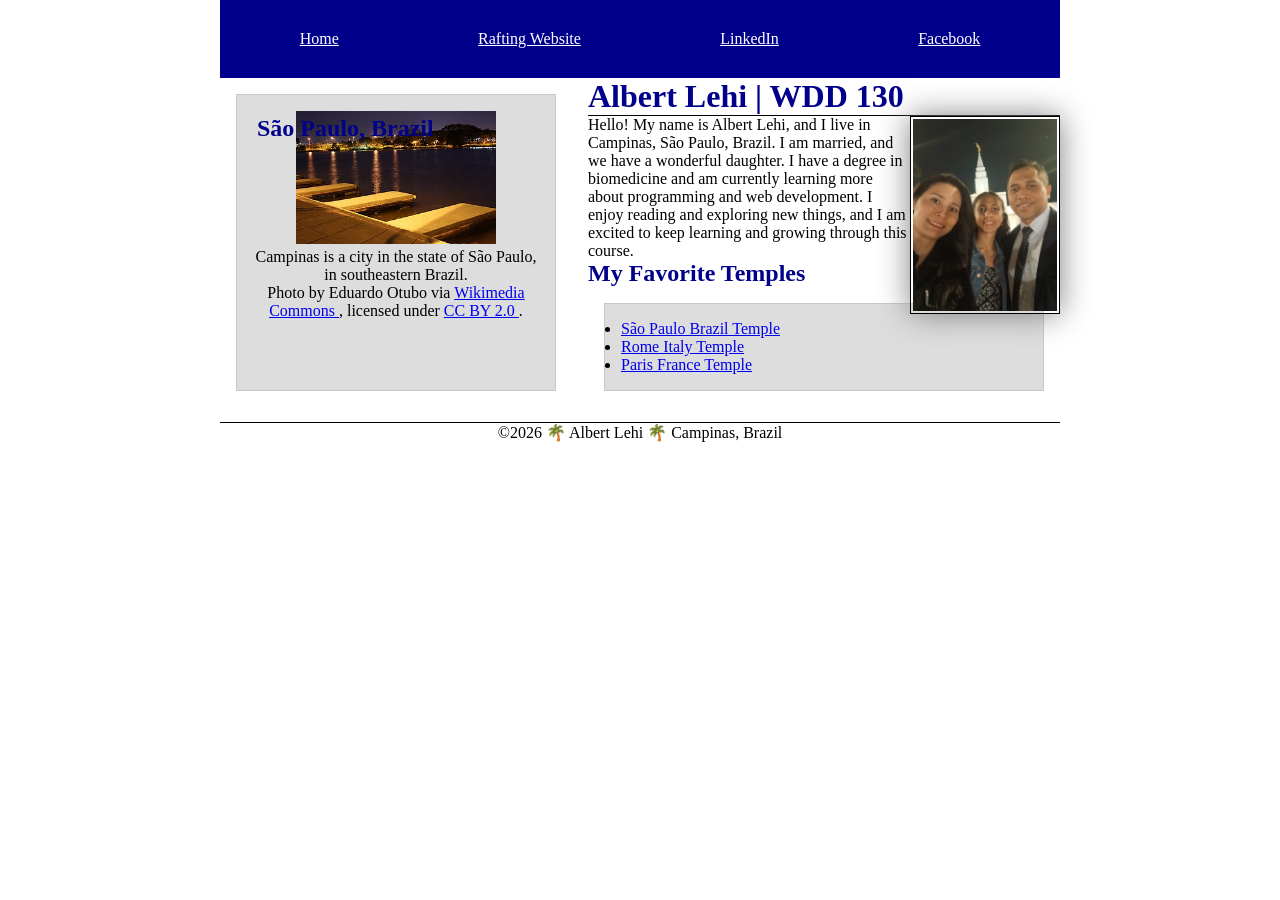
<file: index.html>
<!DOCTYPE html>
<html lang="en">

<head>
    <meta charset="UTF-8">
    <meta name="viewport" content="width=device-width, initial-scale=1.0">

    <title>Albert Lehi | WDD 130</title>

    <meta name="description" content="Albert Lehi's WDD 130 home page, featuring information about Campinas, São Paulo, Brazil.">
    <meta name="author" content="Albert Lehi">

    <link rel="stylesheet" href="styles/styles.css">
</head>

<body>

    <header>
        <nav>
            <a href="#">Home</a>
            <a href="wwr/">Rafting Website</a>
            <a href="https://www.linkedin.com/" target="_blank" rel="noopener">LinkedIn</a>
            <a href="https://www.facebook.com/" target="_blank" rel="noopener">Facebook</a>
        </nav>
    </header>

    <div class="grid">
        <main>
        <h1>Albert Lehi | WDD 130</h1>

        <img src="images/profile.jpeg" alt="Hello, my name is Albert Lehi" width="200">

        <p>
            Hello! My name is Albert Lehi, and I live in Campinas, São Paulo, Brazil.
            I am married, and we have a wonderful daughter.
            I have a degree in biomedicine and am currently learning more about
            programming and web development.
            I enjoy reading and exploring new things, and I am excited to keep
            learning and growing through this course.
        </p>

        <h2>My Favorite Temples</h2>

        <ul class="box">
            <li>
                <a href="https://www.churchofjesuschrist.org/temples/details/sao-paulo-brazil-temple" target="_blank" rel="noopener">
                    São Paulo Brazil Temple
                </a>
            </li>

            <li>
                <a href="https://www.churchofjesuschrist.org/temples/details/rome-italy-temple" target="_blank" rel="noopener">
                    Rome Italy Temple
                </a>
            </li>

            <li>
                <a href="https://www.churchofjesuschrist.org/temples/details/paris-france-temple" target="_blank" rel="noopener">
                    Paris France Temple
                </a>
            </li>
        </ul>

        </main>

        <aside class="box">
        <h2>São Paulo, Brazil</h2>

        <img src="images/taquaral.jpg" alt="Lagoa do Taquaral at night in Campinas, Brazil">

        <p>
            Campinas is a city in the state of São Paulo,
            in southeastern Brazil.
        </p>

        <p>
            Photo by Eduardo Otubo via
            <a href="https://commons.wikimedia.org/wiki/File:Taquaral.jpg">
                Wikimedia Commons
            </a>,
            licensed under
            <a href="https://creativecommons.org/licenses/by/2.0/">
                CC BY 2.0
            </a>.
        </p>
        </aside>
    </div>

    <footer>
        <p>&copy;2026 🌴 Albert Lehi 🌴 Campinas, Brazil</p>
    </footer>

</body>

</html>
</file>
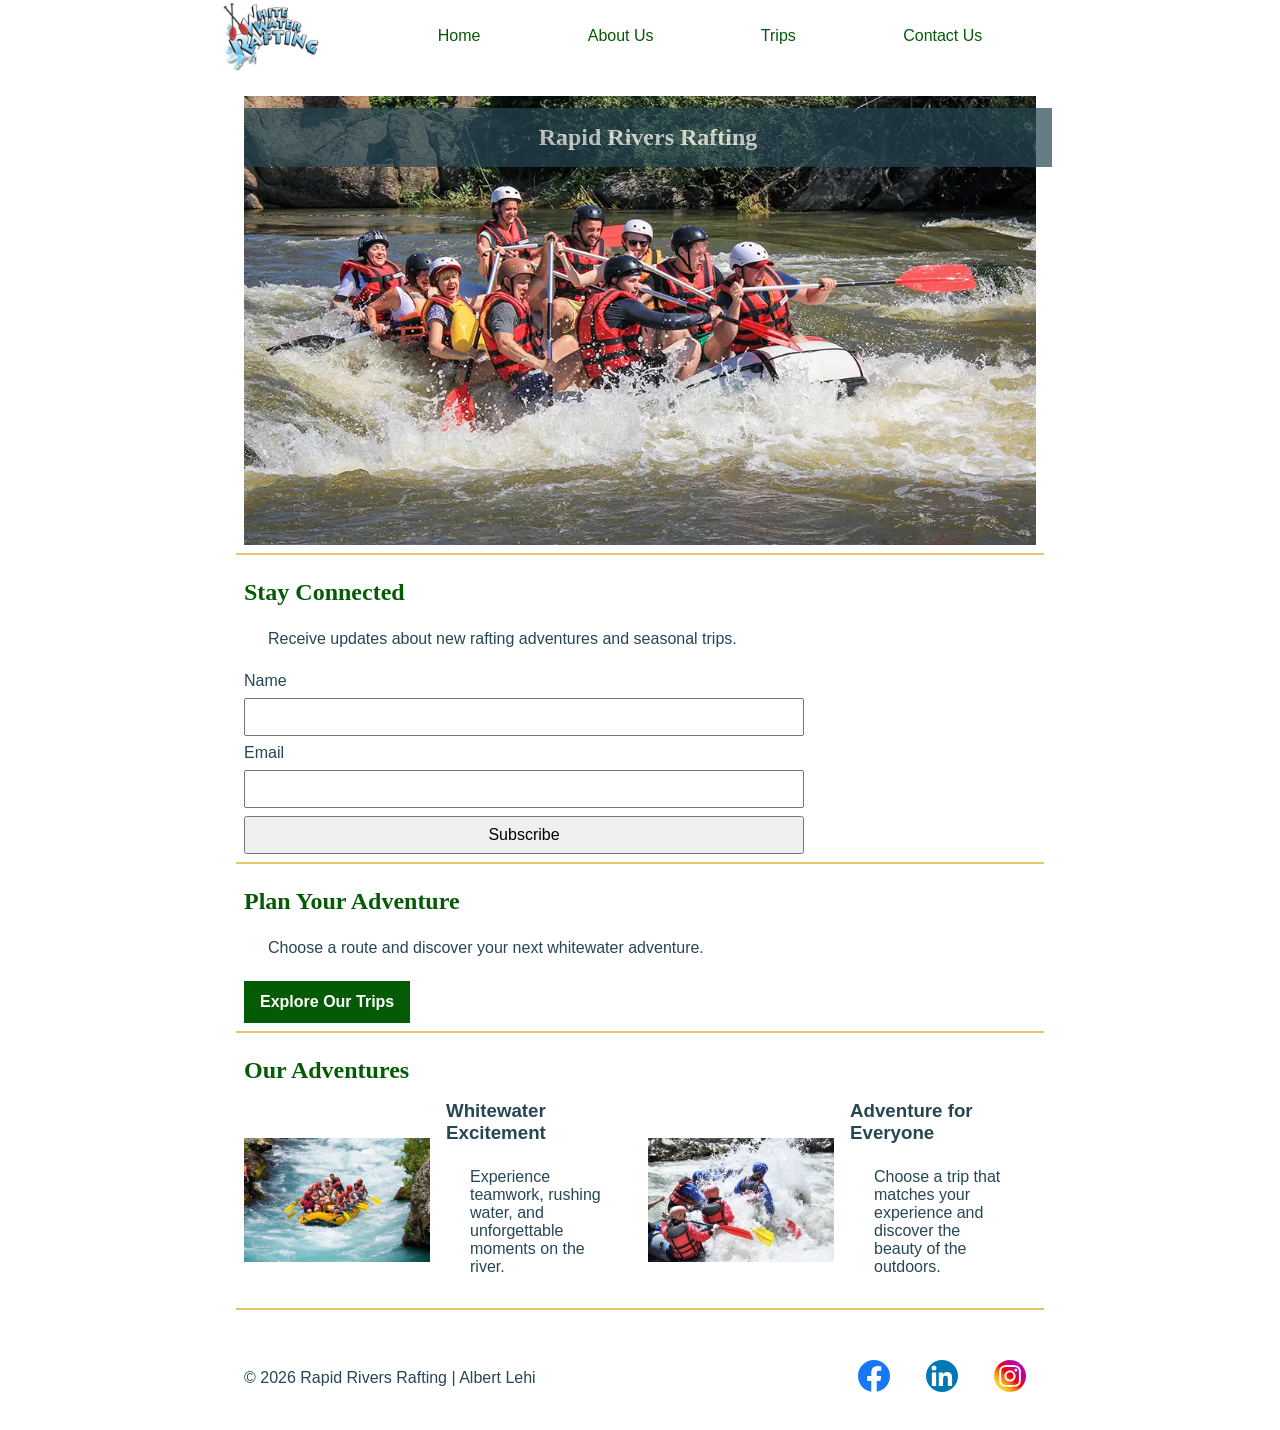
<file: wwr/index.html>
<!DOCTYPE html>
<html lang="en">

<head>
    <meta charset="UTF-8">
    <meta name="viewport" content="width=device-width, initial-scale=1.0">
    <title>Rapid Rivers Rafting | Home</title>
    <meta name="description" content="Explore Rapid Rivers Rafting adventures, river trips, and whitewater experiences.">
    <meta name="author" content="Albert Lehi">
    <link rel="stylesheet" href="styles/rafting.css">
</head>

<body>
    <header>
        <img src="images/logo.png" alt="Rapid Rivers Rafting Company Logo">
        <nav>
            <ul>
                <li><a href="index.html" aria-current="page">Home</a></li>
                <li><a href="about.html">About Us</a></li>
                <li><a href="trips.html">Trips</a></li>
                <li><a href="contact.html">Contact Us</a></li>
            </ul>
        </nav>
    </header>

    <main class="home-page">
        <section class="home-hero">
            <img src="images/rafting-hero.webp" alt="Rafters enjoying a whitewater adventure">
            <h1>Rapid Rivers Rafting</h1>
        </section>

        <section class="newsletter">
            <h2>Stay Connected</h2>
            <p>Receive updates about new rafting adventures and seasonal trips.</p>
            <form action="#" method="post">
                <label for="newsletter-name">Name</label>
                <input type="text" id="newsletter-name" name="newsletter-name" required>

                <label for="newsletter-email">Email</label>
                <input type="email" id="newsletter-email" name="newsletter-email" required>

                <button type="submit">Subscribe</button>
            </form>
        </section>

        <section class="home-call-to-action">
            <h2>Plan Your Adventure</h2>
            <p>Choose a route and discover your next whitewater adventure.</p>
            <a class="cta" href="trips.html">Explore Our Trips</a>
        </section>

        <section class="home-offerings">
            <h2>Our Adventures</h2>
            <article>
                <img src="images/rafting53_600.jpg" alt="Rafters riding through a whitewater rapid">
                <div>
                    <h3>Whitewater Excitement</h3>
                    <p>Experience teamwork, rushing water, and unforgettable moments on the river.</p>
                </div>
            </article>
            <article>
                <img src="images/rafting47_600.jpg" alt="Rafting group preparing for another rapid">
                <div>
                    <h3>Adventure for Everyone</h3>
                    <p>Choose a trip that matches your experience and discover the beauty of the outdoors.</p>
                </div>
            </article>
        </section>
    </main>

    <footer>
        <p>&copy; 2026 Rapid Rivers Rafting | Albert Lehi</p>
        <nav class="socialmedia">
            <a href="https://facebook.com"><img src="images/facebook.svg" alt="Facebook"></a>
            <a href="https://linkedin.com"><img src="images/linkedin.svg" alt="LinkedIn"></a>
            <a href="https://instagram.com"><img src="images/instagram.svg" alt="Instagram"></a>
        </nav>
    </footer>
</body>

</html>
</file>
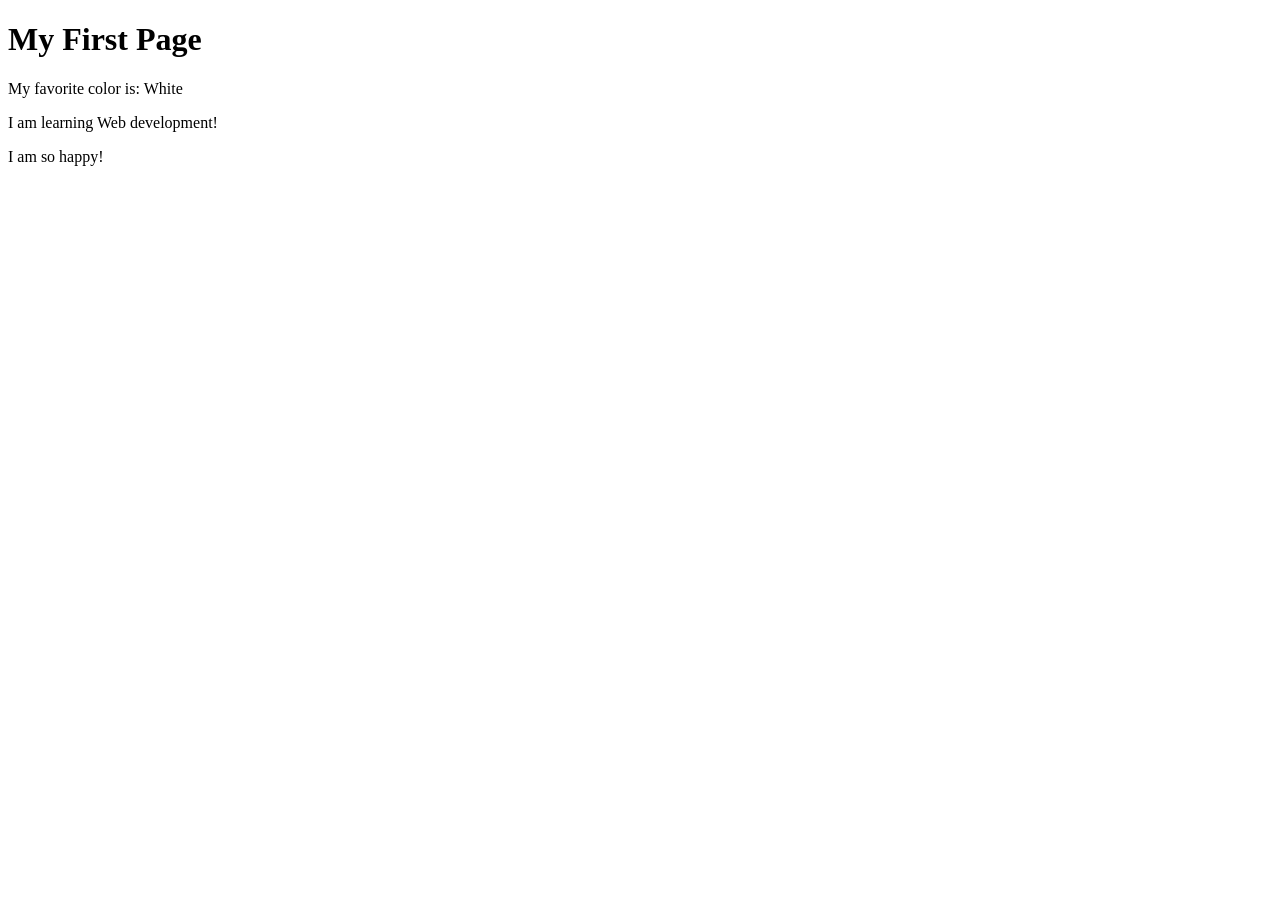
<file: week01/first-page.html>
<!DOCTYPE html>
<html lang="en">

<head>
    <meta charset="UTF-8">
    <meta name="viewport" content="width=device-width, initial-scale=1.0">
    <title>My First Page</title>
</head>

<body>
    <h1>My First Page</h1>
    <p>My favorite color is: White</p>
    <p>I am learning Web development!</p>
    <p> I am so happy!</p>
</body>

</html>
</file>
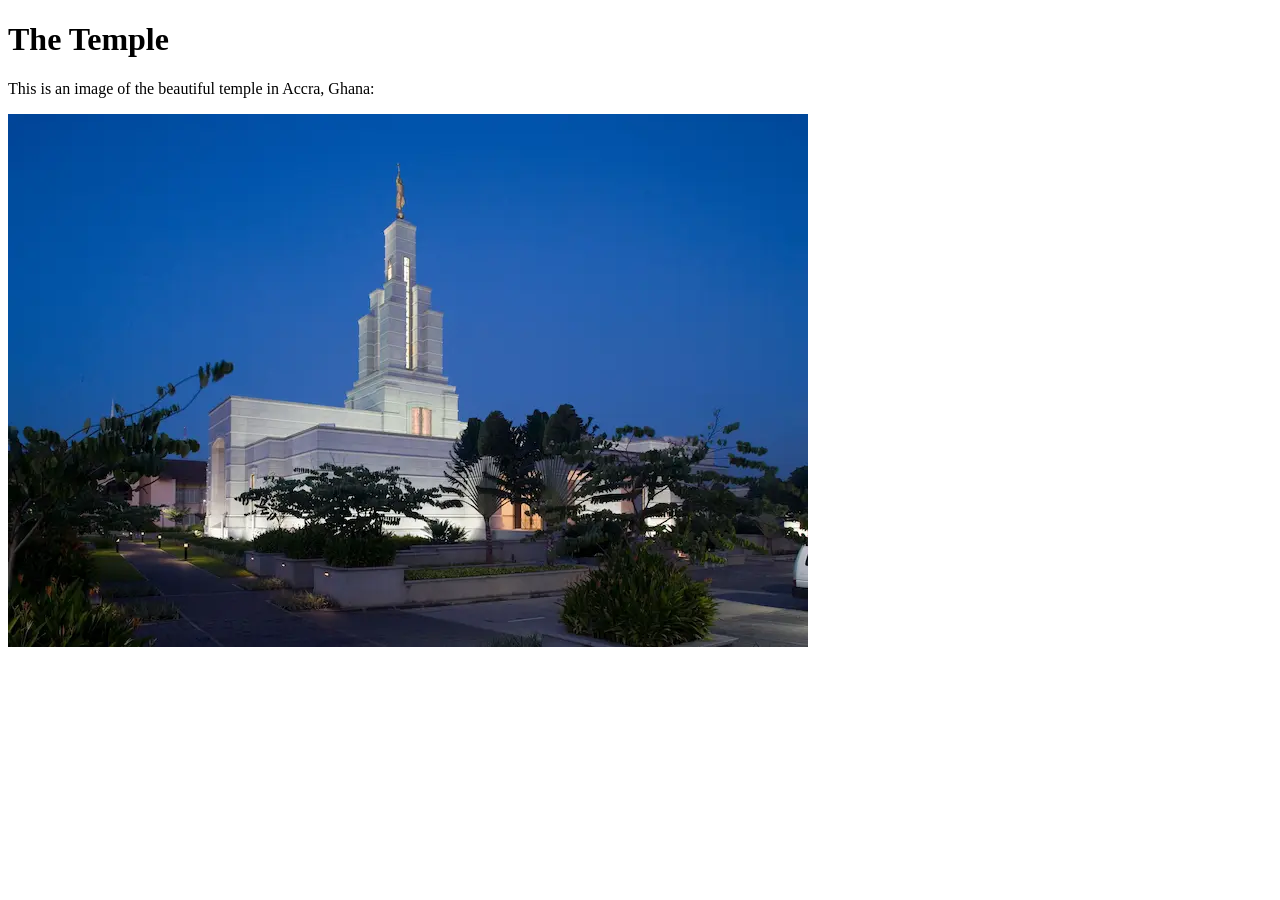
<file: week01/images.html>
<!DOCTYPE html>
<html lang="en">

<head>
    <meta charset="UTF-8">
    <meta name="viewport" content="width=device-width, initial-scale=1.0">
    <title>Temple Image</title>
</head>

<body>
    <h1>The Temple</h1>
    <p>This is an image of the beautiful temple in Accra, Ghana:</p>
    <img src="images/temple-small.webp" alt="The Accra Ghana Temple" width="800" height="533">

</body>

</html>
</file>
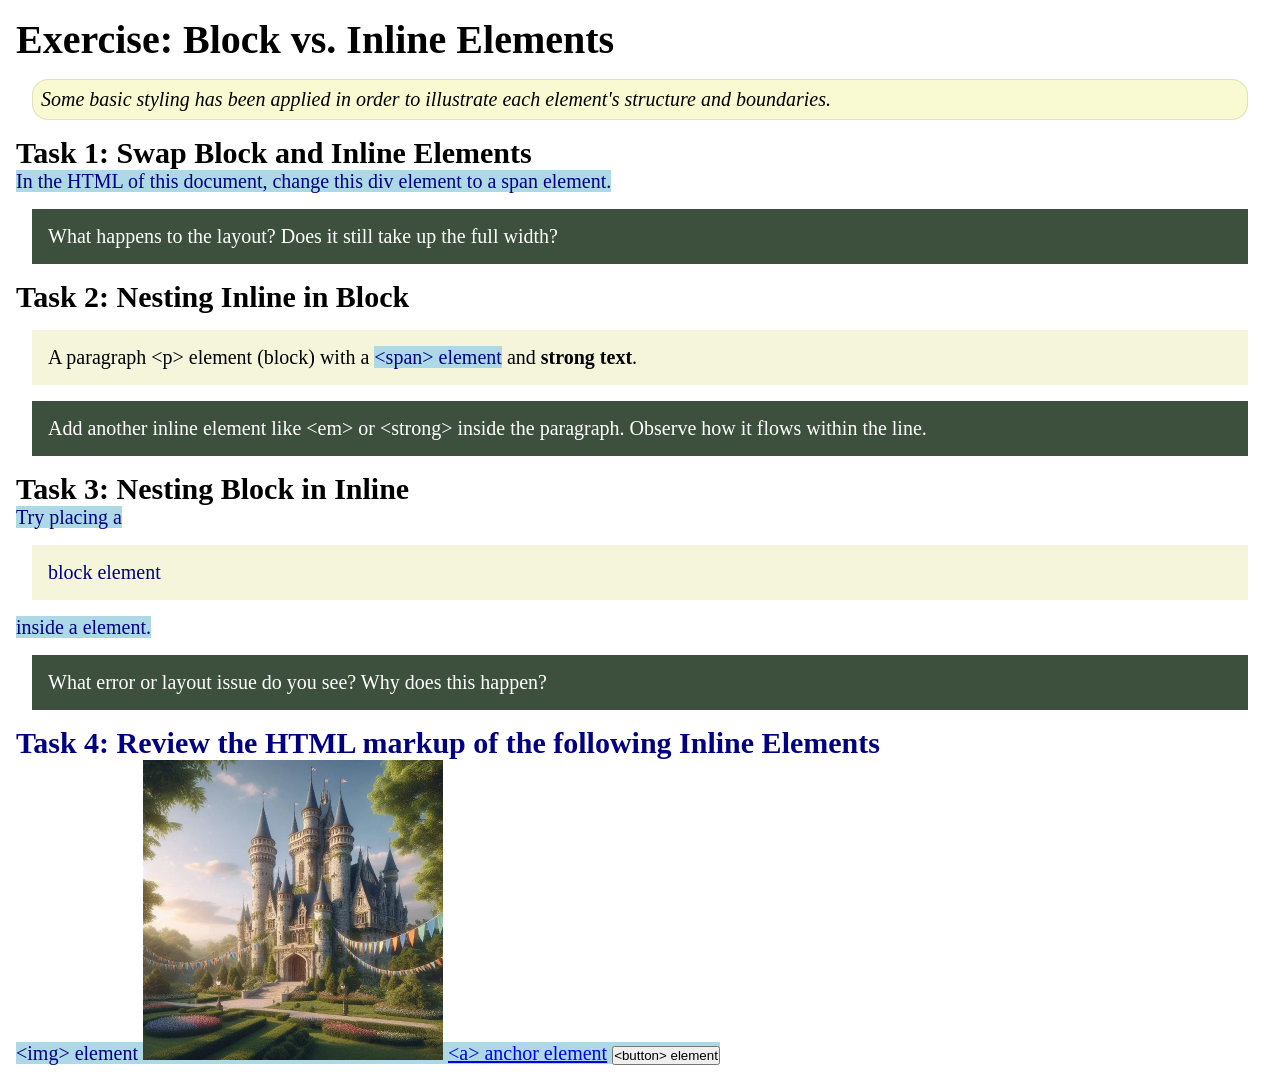
<file: week02/block-vs-inline.html>
<!DOCTYPE html>
<html lang="en">

<head>
    <meta charset="UTF-8">
    <meta name="viewport" content="width=device-width, initial-scale=1.0">
    <title>Exercise: Block vs. Inline Elements</title>
    <link rel="stylesheet" href="styles/block-vs-inline.css">
</head>

<body>
    <main>
        <h1>Exercise: Block vs. Inline Elements</h1>
        <p class="note">Some basic styling has been applied in order to illustrate each element's structure and boundaries.</p>

        <h2>Task 1: Swap Block and Inline Elements</h2>
        <span>In the HTML of this document, change this div element to a span element.</span>

        <p class="question">What happens to the layout? Does it still take up the full width?</p>

        <h2>Task 2: Nesting Inline in Block</h2>
        <p>A paragraph &lt;p&gt; element (block) with a <span>&lt;span&gt; element</span> and <strong>strong text</strong>.</p>
        <p class="question">Add another inline element like &lt;em&gt; or &lt;strong&gt; inside the paragraph. Observe how it flows within the line.</p>

        <h2>Task 3: Nesting Block in Inline</h2>
        <span>Try placing a <div>block element</div> inside a <span> element.</span>
            <p class="question">What error or layout issue do you see? Why does this happen?</p>

            <h2>Task 4: Review the HTML markup of the following Inline Elements</h2>
            &lt;img&gt; element
            <img src="images/castle.webp" alt="placeholder image (images are inline)" width="300" height="300">
            <a href="https://churchofjesuschrist.org">&lt;a&gt; anchor element</a>
            <button type="button">&lt;button&gt; element</button>
    </main>
</body>

</html>
</file>
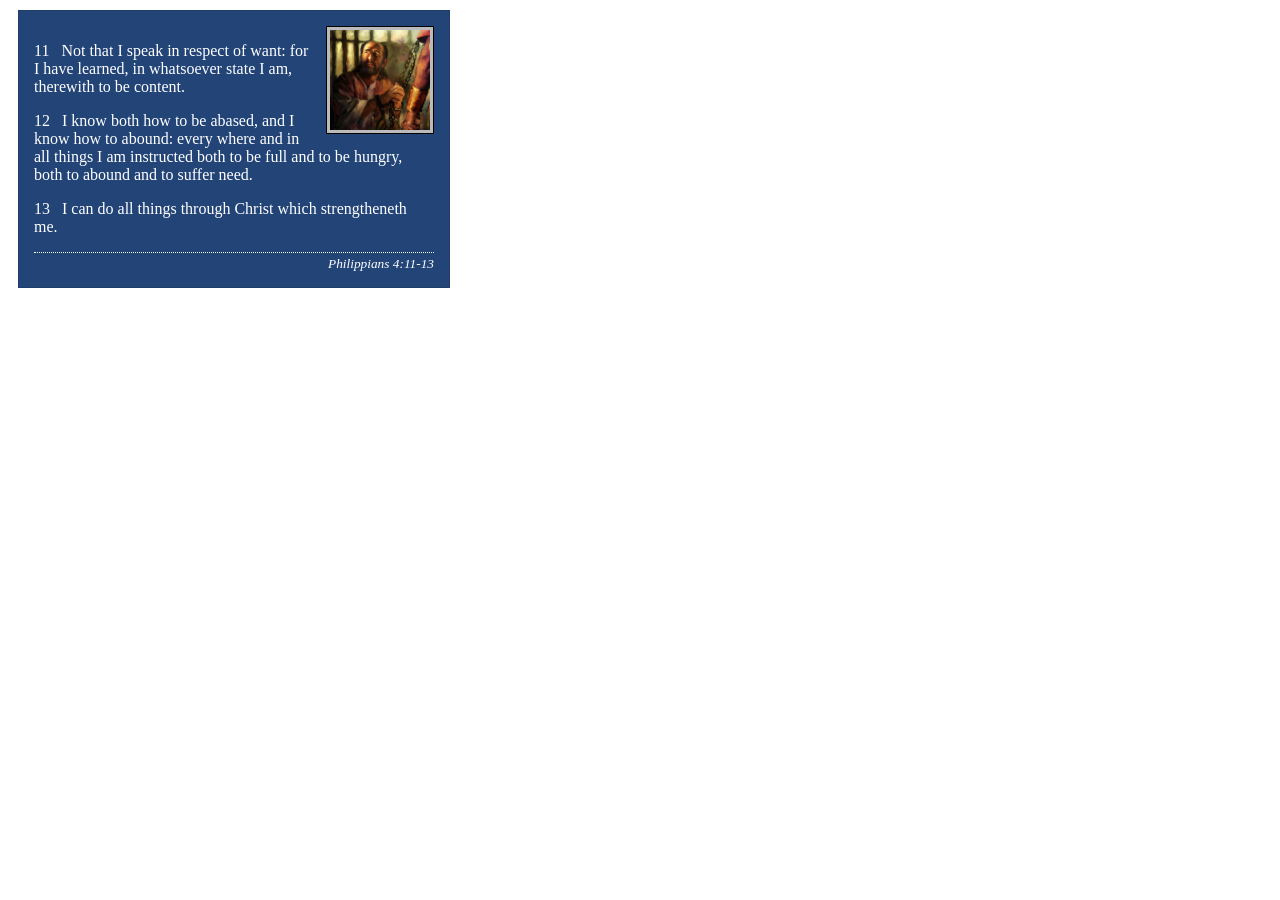
<file: week02/box-model-solution.html>
<!DOCTYPE html>
<html lang="en">

<head>
    <meta charset="UTF-8">
    <meta name="viewport" content="width=device-width, initial-scale=1.0">
    <title>Box Model Activity</title>
    <link rel="stylesheet" href="styles/box-model-solution.css">
</head>

<body>
    <main>
        <div class="callout">
            <img src="images/apostle-paul-imprisoned.webp" alt="Paul the Apostle - Imprisoned in Rome" width="200" height="200">
            <blockquote>
                <p>11 &nbsp; Not that I speak in respect of want: for I have learned, in whatsoever state I am, therewith to be content.</p>
                <p>12 &nbsp; I know both how to be abased, and I know how to abound: every where and in all things I am instructed both to be full and to be hungry, both to abound and to suffer need.</p>
                <p>13 &nbsp; I can do all things through Christ which strengtheneth me.</p>
            </blockquote>
            <cite>Philippians 4:11-13</cite>
        </div>
    </main>
</body>

</html>
</file>
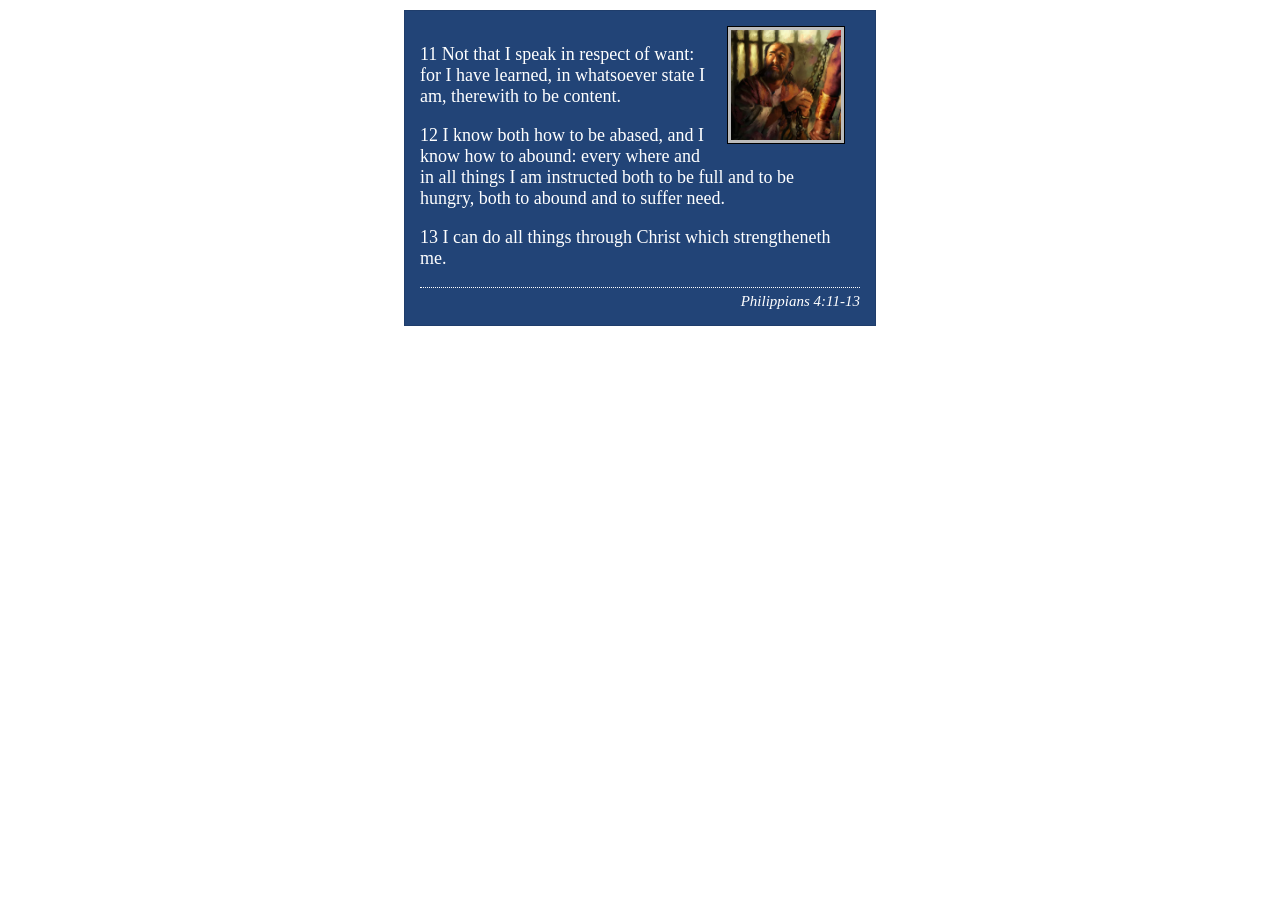
<file: week02/box-model.html>
<!DOCTYPE html>
<html lang="en">

<head>
    <meta charset="UTF-8">
    <meta name="viewport" content="width=device-width, initial-scale=1.0">
    <title>Box Model Activity</title>
    <link rel="stylesheet" href="styles/box-model.css">
</head>

<body>
    <main>
        <div class="callout">
            <img src="images/apostle-paul-imprisoned.webp" alt="Paul the Apostle - Imprisoned in Rome" width="200" height="200">

            <blockquote>
                <p>11 Not that I speak in respect of want: for I have learned, in whatsoever state I am, therewith to be content.</p>

                <p>12 I know both how to be abased, and I know how to abound: every where and in all things I am instructed both to be full and to be<br>hungry, both to abound and to suffer need.</p>

                <p>13 I can do all things through Christ which strengtheneth me.</p>
            </blockquote>

            <cite>Philippians 4:11-13</cite>
        </div>
    </main>
</body>

</html>
</file>
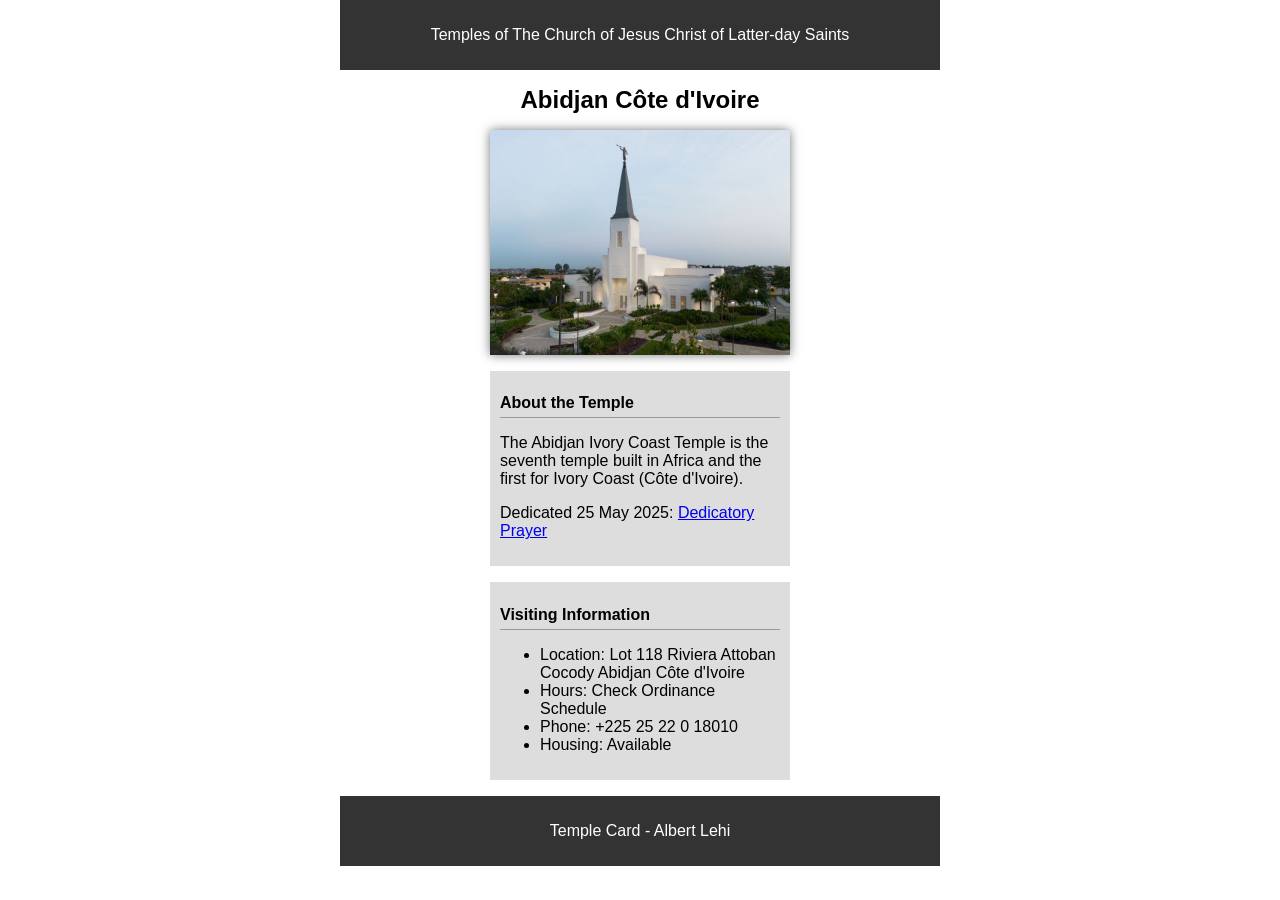
<file: week02/temple.html>
<!DOCTYPE html>
<html lang="en">

<head>
    <meta charset="UTF-8">
    <meta name="viewport" content="width=device-width, initial-scale=1.0">
    <title>Temple Card - Abidjan Côte d'Ivoire</title>
    <link rel="stylesheet" href="styles/temple.css">
</head>

<body>
    <header>
        <p>Temples of The Church of Jesus Christ of Latter-day Saints</p>
    </header>
    <main>
        <h1>Abidjan Côte d'Ivoire</h1>
        <picture>
            <img src="images/abidjan-ivory-coast.jpeg" alt="Abidjan Côte d'Ivoire Temple">
        </picture>
        <section>
            <h2>About the Temple</h2>
            <p>The Abidjan Ivory Coast Temple is the seventh temple built in Africa and the first for Ivory Coast (Côte d'Ivoire).</p>
            <p>Dedicated 25 May 2025: <a href="https://www.churchofjesuschrist.org/temples/dedicatory-prayer/abidjan-ivory-coast-temple/2025-05-25?lang=eng" target="_blank" rel="noopener noreferrer">Dedicatory Prayer</a></p>
        </section>
        <section>
            <h2>Visiting Information</h2>
            <ul>
                <li>Location: Lot 118 Riviera Attoban Cocody Abidjan Côte d'Ivoire</li>
                <li>Hours: Check Ordinance Schedule</li>
                <li>Phone: +225 25 22 0 18010</li>
                <li>Housing: Available</li>
            </ul>
        </section>
    </main>
    <footer>
        <p>Temple Card - Albert Lehi</p>
    </footer>
</body>

</html>
</file>
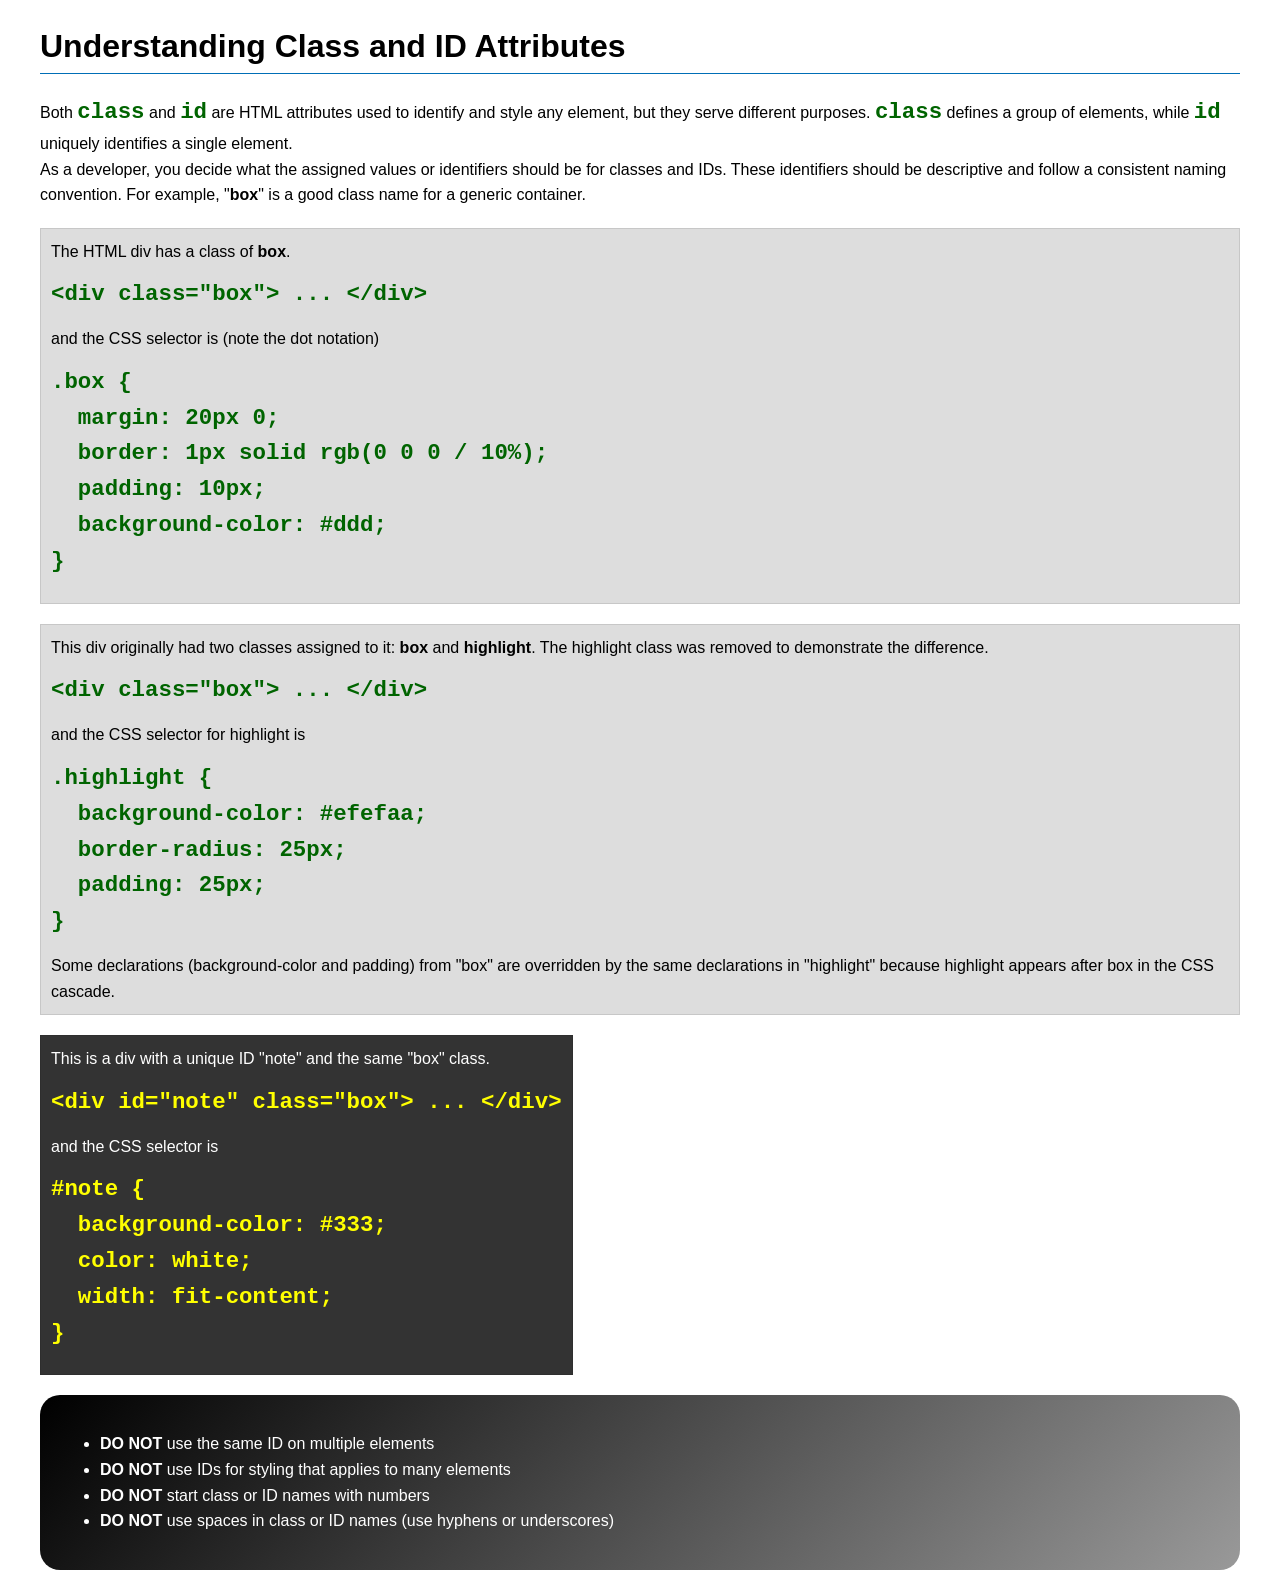
<file: week03/class-and-id.html>
<!DOCTYPE html>
<html lang="en">

<head>
    <meta charset="UTF-8">
    <meta name="viewport" content="width=device-width, initial-scale=1.0">
    <title>Class vs ID Attributes</title>
    <link rel="stylesheet" href="styles/class-and-id.css">
</head>

<body>
    <h1>Understanding Class and ID Attributes</h1>

    <p>
        Both <code>class</code> and <code>id</code> are HTML attributes used to identify and style any element, but they serve different purposes.
        <code>class</code> defines a group of elements, while <code>id</code> uniquely identifies a single element.
    </p>

    <p>
        As a developer, you decide what the assigned values or identifiers should be for classes and IDs.
        These identifiers should be descriptive and follow a consistent naming convention.
        For example, "<strong>box</strong>" is a good class name for a generic container.
    </p>

    <div class="box">
        <p>The HTML div has a class of <strong>box</strong>.</p>

        <pre><code class="html">&lt;div class="box"&gt; ... &lt;/div&gt;</code></pre>

        and the CSS selector is (note the dot notation)

        <pre><code class="css">.box {
  margin: 20px 0;
  border: 1px solid rgb(0 0 0 / 10%);
  padding: 10px;
  background-color: #ddd;
}</code></pre>
    </div>

    <div class="box">
        <p>
            This div originally had two classes assigned to it:
            <strong>box</strong> and <strong>highlight</strong>.
            The highlight class was removed to demonstrate the difference.
        </p>

        <pre><code class="html">&lt;div class="box"&gt; ... &lt;/div&gt;</code></pre>

        and the CSS selector for highlight is

        <pre><code class="css">.highlight {
  background-color: #efefaa;
  border-radius: 25px;
  padding: 25px;
}</code></pre>

        <p>
            Some declarations (background-color and padding) from "box"
            are overridden by the same declarations in "highlight"
            because highlight appears after box in the CSS cascade.
        </p>
    </div>

    <div id="note" class="box">
        <p>This is a div with a unique ID "note" and the same "box" class.</p>

        <pre><code class="html">&lt;div id="note" class="box"&gt; ... &lt;/div&gt;</code></pre>

        and the CSS selector is

        <pre><code class="css">#note {
  background-color: #333;
  color: white;
  width: fit-content;
}</code></pre>
    </div>

    <section id="best-practice">
        <ul>
            <li><strong>DO NOT</strong> use the same ID on multiple elements</li>
            <li><strong>DO NOT</strong> use IDs for styling that applies to many elements</li>
            <li><strong>DO NOT</strong> start class or ID names with numbers</li>
            <li><strong>DO NOT</strong> use spaces in class or ID names (use hyphens or underscores)</li>
        </ul>
    </section>

</body>

</html>
</file>
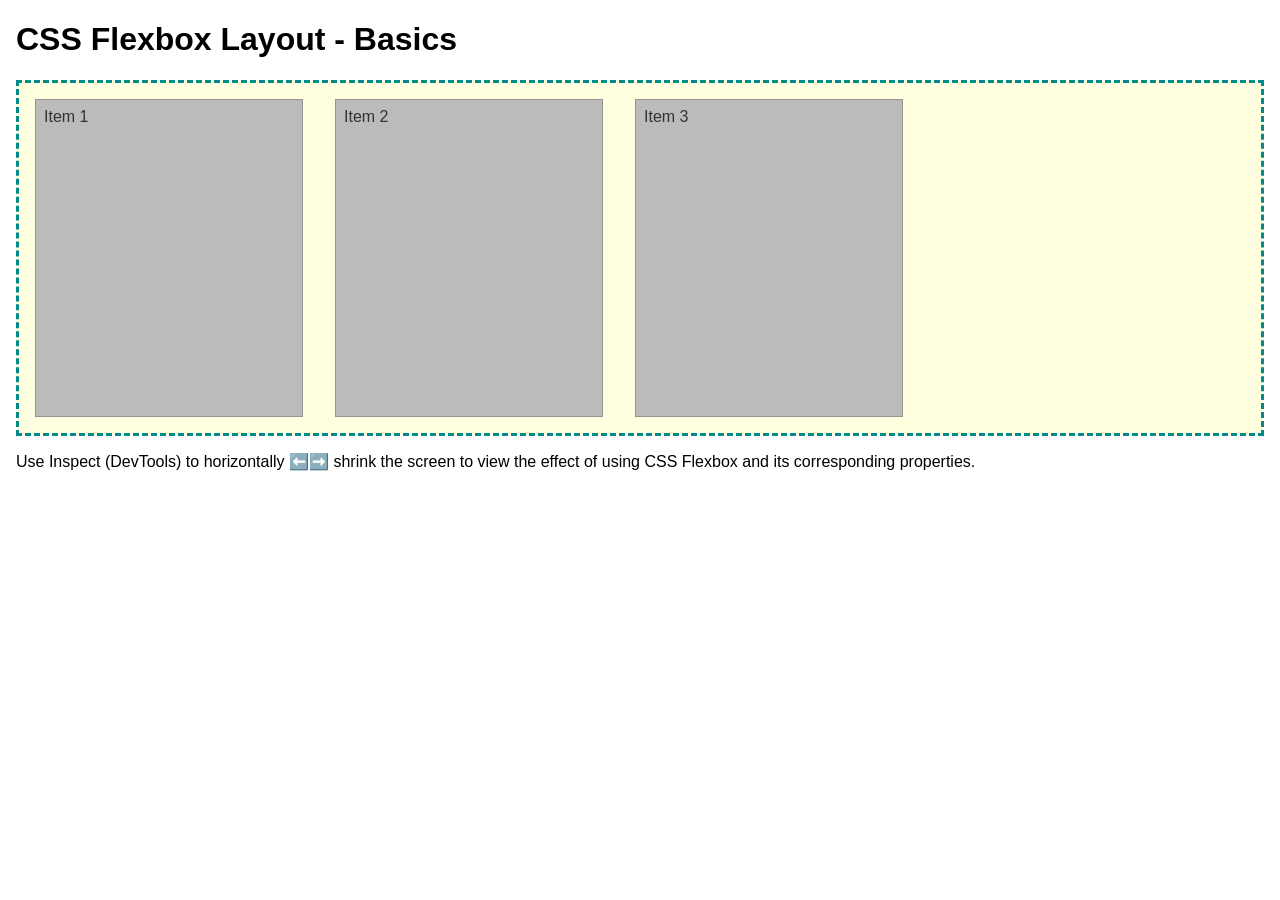
<file: week04/flexbox-layout.html>
<!DOCTYPE html>
<html lang="en">

<head>
    <meta charset="UTF-8">
    <meta name="viewport" content="width=device-width, initial-scale=1.0">
    <title>CSS Flexbox Layout - Basics</title>
    <link rel="stylesheet" href="styles/flexbox.css">
</head>

<body>
    <main>
        <h1>CSS Flexbox Layout - Basics</h1>
        <div class="flex-container">
            <div class="flex-item item1">Item 1</div>
            <div class="flex-item item2">Item 2</div>
            <div class="flex-item item3">Item 3</div>
        </div>
        <p>Use Inspect (DevTools) to horizontally ⬅️➡️ shrink the screen to view the effect of using CSS Flexbox and its corresponding properties.</p>
    </main>
</body>

</html>
</file>
<file: styles/styles.css>
/* CSS Variables */
:root {
    --primary-color: darkblue;
    --secondary-color: white;
    --border-color: black;
    --background-color: #ddd;
    --text-color: #000;
    --shadow-color: gray;
}

/* CSS Reset */
* {
    margin: 0;
    padding: 0;
    box-sizing: border-box;
}

/* Navigation */
nav {
    background-color: var(--primary-color);
    padding: 10px;
    display: flex;
    justify-content: space-around;
    align-items: center;
}

nav a {
    color: var(--secondary-color);
    display: block;
    padding: 20px;
}

/* Header and Footer */
header,
.grid,
footer {
    max-width: 840px;
    margin: 0 auto;
}

.grid {
    display: grid;
    grid-template-columns: 1fr 2fr;
    gap: 1rem;
}

.grid aside {
    grid-column: 1;
    grid-row: 1;
}

.grid main {
    grid-column: 2;
}

/* Heading */
h1 {
    color: var(--primary-color);
    border-bottom: 1px solid var(--border-color);
}

h2 {
    color: var(--primary-color);
}

/* Main content */
main img {
    width: 150px;
    height: auto;
    border: 1px solid var(--border-color);
    padding: 2px;
    box-shadow: 0 0 30px var(--shadow-color);
    float: right;
}

/* Paragraphs */
p {
    padding: 0;
}

/* Aside */
aside {
    width: 20em;
    position: relative;
    text-align: center;
}

aside img {
    width: 200px;
    height: auto;
}

aside h2 {
    position: absolute;
    top: 20px;
    left: 20px;
}

/* Footer */
footer {
    margin-top: 15px;
    border-top: 1px solid var(--border-color);
    text-align: center;
    clear: both;
}

/* Class Selectors */
.box {
    margin: 1rem;
    border: 1px solid rgb(0 0 0 / 10%);
    padding: 1rem;
    background-color: var(--background-color);
    color: var(--text-color);
}
</file>
<file: wwr/styles/rafting.css>
/* CSS Variables */
:root {
    --primary-color: #055a05;
    --secondary-color: #f4a261;
    --accent1-color: #264653;
    --accent2-color: #e9c46a;
    --heading-font: Georgia, "Times New Roman", serif;
    --body-font: Arial, Helvetica, sans-serif;
}

/* CSS Reset */
* {
    margin: 0;
    padding: 0;
    box-sizing: border-box;
}

/* Body */
body {
    font-family: var(--body-font);
    color: var(--accent1-color);
}

/* Header, Main and Footer */
header,
main,
footer {
    width: 840px;
    margin: 0 auto;
}

/* Header */
header {
    display: grid;
    grid-template-columns: 140px 1fr;
    align-items: center;
}

header img {
    width: 100px;
    height: auto;
}

/* Navigation */
nav ul {
    list-style: none;
    display: flex;
    justify-content: space-around;
    align-items: center;
}

nav a {
    text-decoration: none;
    color: var(--primary-color);
    padding: 10px;
}

nav a:focus-visible {
    outline: 2px solid var(--accent1-color);
    outline-offset: 2px;
}

/* Headings */
h1,
h2 {
    font-family: var(--heading-font);
    color: var(--primary-color);
}

/* Paragraphs, Sections and Articles */
nav,
p,
section,
article {
    margin: 16px;
    padding: 8px;
}

/* Sections */
section {
    border-bottom: 2px solid var(--accent2-color);
}

.history {
    display: grid;
    grid-template-columns: 1fr 2fr;
    align-items: center;
    gap: 1rem;
}

.history h2 {
    grid-column: 1;
}

.history p {
    grid-column: 2;
}

.adventures {
    display: grid;
    grid-template-columns: repeat(5, 1fr);
    gap: 1rem;
}

.adventures h2 {
    grid-column: 1 / -1;
}

.adventures figure {
    margin: 0;
}

.adventures figure img {
    width: 100%;
    height: auto;
}

.adventures figcaption {
    text-align: center;
    font-size: 0.85rem;
}

/* Hero */
.hero {
    position: relative;
}

.hero img {
    display: block;
    width: 100%;
    height: auto;
}

/* Hero Heading */
h1 {
    position: absolute;
    top: 20px;
    width: 100%;
    padding: 16px;
    text-align: center;
    opacity: 0.7;
    background-color: var(--accent1-color);
    color: #fff;
}

/* Hero Article */
.hero article {
    position: absolute;
    bottom: 20px;
    left: 20px;
    right: 20px;
    background-color: rgb(255 255 255 / 90%);
    color: var(--accent1-color);
}

/* Hero Article Image */
.hero article img {
    float: right;
    width: 125px;
    height: auto;
    margin-left: 12px;
    margin-bottom: 8px;
}

/* Social Media */
.socialmedia {
    display: flex;
    gap: 1rem;
}

.socialmedia a {
    text-decoration: none;
    display: block;
}

.socialmedia img {
    width: 32px;
    height: 32px;
}

/* Footer */
footer {
    display: flex;
    justify-content: space-between;
    align-items: center;
}

/* Contact page starter layout */
.contact-page > h1 {
    position: static;
    opacity: 1;
    background-color: transparent;
    color: var(--primary-color);
    text-align: center;
}

.contact-company {
    display: grid;
    grid-template-columns: 1fr 1fr;
    gap: 1rem;
}

.contact-map iframe {
    width: 100%;
    min-height: 220px;
}

.employees {
    display: grid;
    grid-template-columns: repeat(3, 1fr);
    gap: 1rem;
}

.employees h2 {
    grid-column: 1 / -1;
}

.employees figure {
    margin: 0;
}

.employees figure img {
    width: 100%;
    height: auto;
}

.employees figcaption {
    padding: 0.5rem;
    text-align: center;
    font-weight: 700;
}

.contact-form-section form {
    display: grid;
    gap: 0.5rem;
    max-width: 560px;
}

.contact-form-section input,
.contact-form-section textarea,
.contact-form-section button {
    font: inherit;
    padding: 0.5rem;
}

.contact-form-section fieldset {
    display: grid;
    gap: 0.5rem;
    padding: 1rem;
}

/* Home page hero */
.home-hero {
    position: relative;
}

.home-hero > img {
    display: block;
    width: 100%;
    height: auto;
}

.newsletter form {
    display: grid;
    gap: 0.5rem;
    max-width: 560px;
}

.newsletter input,
.newsletter button {
    font: inherit;
    padding: 0.5rem;
}

.cta {
    display: inline-block;
    padding: 0.75rem 1rem;
    background-color: var(--primary-color);
    color: #fff;
    font-weight: 700;
    text-decoration: none;
}

.home-offerings {
    display: grid;
    grid-template-columns: repeat(2, 1fr);
    gap: 1rem;
}

.home-offerings h2 {
    grid-column: 1 / -1;
}

.home-offerings article {
    display: grid;
    grid-template-columns: 1fr 1fr;
    align-items: center;
    gap: 1rem;
    margin: 0;
    padding: 0;
}

.home-offerings article img {
    width: 100%;
    height: auto;
}

/* Trips page starter layout */
.trips-page > h1 {
    position: static;
    opacity: 1;
    background-color: transparent;
    color: var(--primary-color);
    text-align: center;
}

.trip-descriptions {
    display: grid;
    grid-template-columns: repeat(3, 1fr);
    gap: 1rem;
}

.trip-descriptions h2 {
    grid-column: 1 / -1;
}

.trip-card {
    margin: 0;
    padding: 0;
}

.trip-card img {
    width: 100%;
    height: auto;
}

.trip-table-section table {
    width: 100%;
    border-collapse: collapse;
}

.trip-table-wrapper {
    overflow-x: auto;
}

.trip-table-section th,
.trip-table-section td {
    border: 1px solid var(--accent1-color);
    padding: 0.75rem;
    text-align: left;
}

.trip-table-section th {
    background-color: var(--accent1-color);
    color: #fff;
}

/* Responsive starter rules */
@media (max-width: 700px) {
    header,
    main,
    footer {
        width: 100%;
    }

    header {
        grid-template-columns: 1fr;
        justify-items: center;
    }

    nav ul {
        flex-wrap: wrap;
        gap: 0.5rem;
    }

    .contact-company,
    .employees,
    .trip-descriptions,
    .home-offerings {
        grid-template-columns: 1fr;
    }

    .home-offerings article {
        grid-template-columns: 1fr;
    }

    footer {
        flex-direction: column;
        gap: 1rem;
    }
}
</file>
<file: week02/styles/block-vs-inline.css>
* {
    margin: 0;
    padding: 0;
}

body {
    font-size: 20px;
    margin: 1rem;
}

p,
div {
    background-color: beige;
    margin: 1rem;
    padding: 1rem;
}

span {
    color: navy;
    background-color: lightblue;
}

code {
    margin: 0;
    padding: 0;
    color: green;
    font-size: 1.2rem;
}

.note {
    font-style: italic;
    background-color: lightgoldenrodyellow;
    border-radius: 1rem;
    border: 1px solid rgb(0 0 0 / 10%);
    margin: 1rem;
    padding: .5rem;
}

.question {
    background-color: #3d503d;
    color: #fff;
}
</file>
<file: week02/styles/box-model-solution.css>
.callout {
    max-width: 400px;
    margin: 10px;
    border: 1px solid rgb(0 0 0 / 10%);
    padding: 15px;
    background-color: #247;
    color: #fff;
}

.callout img {
    float: right;
    margin: 0 0 10px 15px;
    border: 1px solid #000;
    padding: 3px;
    background-color: #bbb;
    width: 100px;
    height: auto;
}

blockquote {
    margin: 0;
}

cite {
    display: block;
    border-top: 1px dotted #fff;
    padding-top: 3px;
    text-align: right;
    font-size: smaller;
}
</file>
<file: week02/styles/box-model.css>
.callout {
    max-width: 440px;
    margin: 10px auto;
    border: 1px solid rgb(0 0 0 / 10%);
    padding: 15px;
    background-color: #247;
    color: #fff;
    font-size: 18px;
}

.callout img {
    float: right;
    margin: 0 15px 10px 15px;
    border: 1px solid #000;
    padding: 3px;
    background-color: #bbb;
    width: 110px;
    height: auto;
}

blockquote {
    margin: 0;
}

cite {
    display: block;
    border-top: 1px dotted #fff;
    padding-top: 5px;
    text-align: right;
    font-size: smaller;
}
</file>
<file: week02/styles/temple.css>
header,
footer {
    background-color: #333;
    color: white;
    padding: 10px;
}

body {
    font-family: Arial, sans-serif;
    max-width: 600px;
    margin: 0 auto;
}

main {
    max-width: 300px;
    margin: 1rem auto;
}

h1 {
    font-size: 1.5rem;
    text-align: center;
}

main img {
    display: block;
    width: 100%;
    height: auto;
    box-shadow: 0 0 10px #777;
}

section {
    background-color: #ddd;
    margin: 1rem 0;
    padding: 10px;
}

h2 {
    border-bottom: 1px solid #999;
    font-size: 1rem;
    padding-bottom: 5px;
}

header,
footer {
    text-align: center;
}
</file>
<file: week03/styles/class-and-id.css>
body {
    font-family: Arial, sans-serif;
    line-height: 1.6;
    margin: 0;
    padding: 0 40px;
}

h1 {
    border-bottom: 1px solid rgb(0 110 182);
    padding-bottom: 0;
}

p {
    margin: 0;
}

code {
    color: darkgreen;
    font-weight: 700;
    font-size: 1.4rem;
}

/* Class examples - can be reused */
.box {
    margin: 20px 0;
    border: 1px solid rgb(0 0 0 / 10%);
    padding: 10px;
    background-color: #ddd;
    /* this is shorthand for #dddddd */
}

.highlight {
    background-color: #efefaa;
    border-radius: 25px;
    padding: 25px;
}

/* ID examples - should be unique */

#note {
    background-color: #333;
    color: white;
    width: fit-content;
}

#note code {
    color: yellow;
}

#best-practice {
    background: linear-gradient(135deg, #000 0%, #999 100%);
    color: white;
    border-radius: 20px;
    padding: 20px;
}
</file>
<file: week04/styles/flexbox.css>
body {
    font-family: Helvetica, Arial, sans-serif;
    margin: 1rem;
}

.flex-container {
    border: 3px dashed darkcyan;
    background-color: lightyellow;
    display: flex;
    flex-wrap: wrap;
}

.flex-item {
    width: 250px;
    margin: 1rem;
    border: 1px solid rgb(0 0 0 / 20%);
    padding: 0.5rem;
    background-color: #bbb;
    color: #333;
}

.item1 {
    min-height: 100px;
}

.item2 {
    min-height: 200px;
}

.item3 {
    min-height: 300px;
}
</file>
